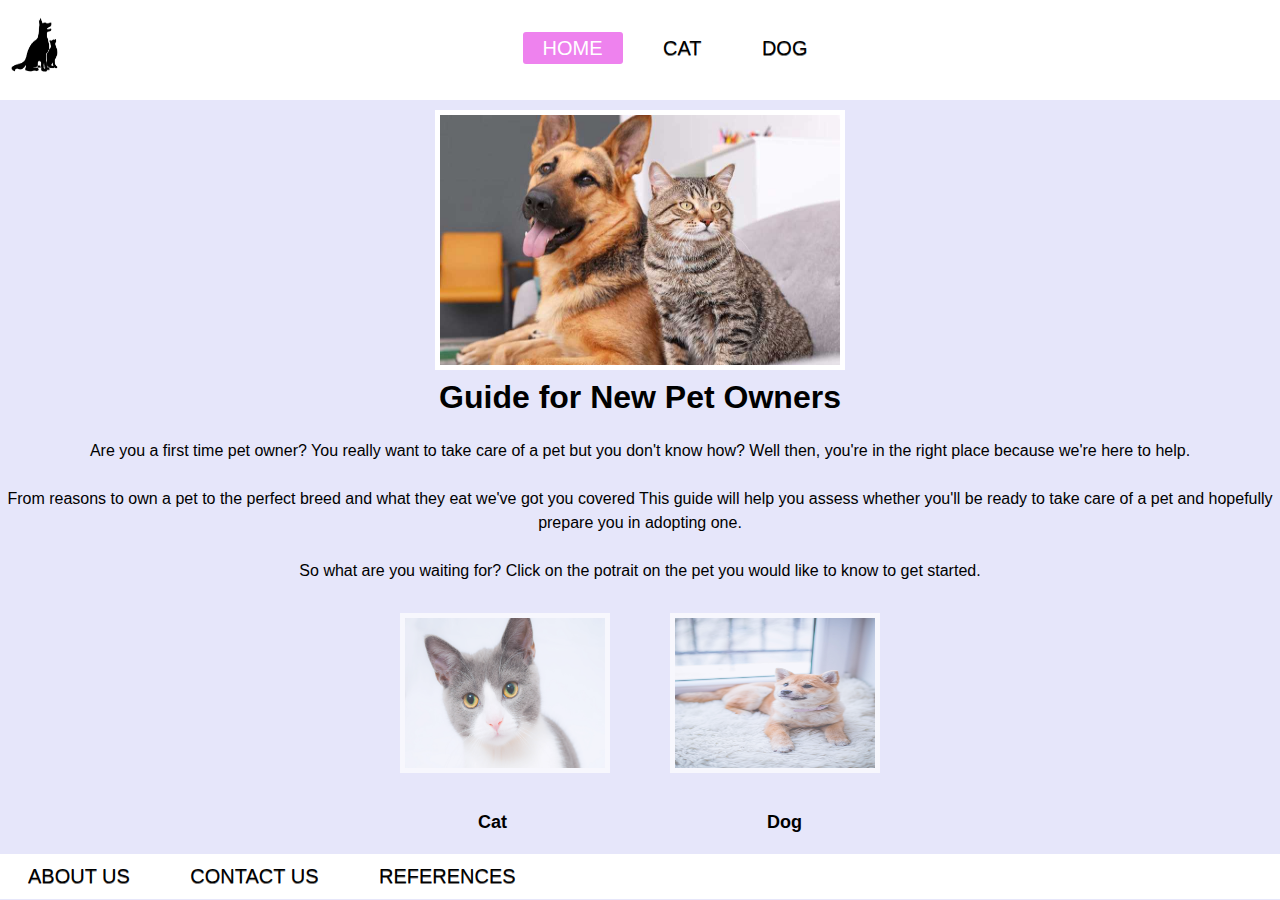
<file: index.html>
<!doctype html>
<html lang="en">
	<head>
		<meta charset="utf-8">
		<meta name="viewport" content="width=device-width, initial-scale=1.0">
		<title>Guide For New Pet Owners</title>
		<link rel="stylesheet" href="css/style.css">
	</head>
	<body class="page-overview">
        <header>
            <!-- Top Navigation Bar-->
            <nav id="main-menu">
                <!--Web page Icon Icon -->
                <a href="index.html" id="icon">
                    <img id = "icon-image" src = "images/icon.jpg", alt="icon-image">
                </a>
                <ul>
                    <!--Home Page Tab-->
                    <li class="current">
                        <a href="index.html">Home</a>
                    </li>
                    <!--Cats Tab-->
                    <li>
                            <a href="cat_reasons.html" onmouseover="display_dropdown()" 
                            onmouseup="hide_dropdown()">Cat</a>
                    </li>
                    <li>
                        <!--Dog Tab-->
                        <a href="dog.html">Dog</a>
                    </li>
                </ul>
                <!--Cat Tab Subsections-->
                <div id="dropdown-content" onmouseleave="hide_dropdown()">
                    <a href="cat_reasons.html">Reasons to Own a Cat</a>
                    <a href="cat_breeds.html">Cat Breeds</a>
                    <a href="cat_food.html">Cat Food</a>
                    <a href="cat_toys.html">Cat Toys</a>
                    <a href="cat_litter.html">Cat Litter</a>
                </div>
            </nav>
        </header>
        <!--Main Page image-->
        <section class = "page-image">
            <img src="images/cat & dog index.jpg" alt="Cat and Dog">
        </section>
        <!--Page Title and Introduction-->
        <section class = "page-intro">
            <h1>Guide for New Pet Owners</h1>
            <div>
            <article id = "page-article-index" class = "page-article">
                <p>Are you a first time pet owner? You really want to take care of a pet but you don't 
                    know how? Well then, you're in the right place because we're here to help.
                </p>
                <br>
                <p>From reasons to own a pet to the perfect breed and what they eat we've got you covered
                   This guide will help you assess whether you'll be ready to take care of a pet and hopefully
                   prepare you in adopting one. 
                </p>
                <br>
                <p>
                   So what are you waiting for? Click on the potrait on the pet you would like to know to get started.
                </p>
            </article>
            </div>
        </section>
        <!--Cat and dog navigation portrait-->
        <section class="portaits-section">
        <div class = "portraits">
            <a href="cat_reasons.html">
            <img src="images/cat portrait.jpg" alt="Cat">
            </a>
            <a href="index.html">
            <img src="images/dog portrait.jpg" alt="Dog">
            </a>
            </div>
            <div class="portrait-name">
                <p>Cat</p>
                <p>Dog</p>
            </div>
        </section>
        <footer>
            <!--Bottom footer navigation-->
            <nav id="footer-menu">
                <ul>
                    <li>
                        <a href="index.html">About Us</a>
                    </li>
                    <li>
                        <a href="cat_reasons.html">Contact Us</a>
                    </li>
                    <li>
                        <a href="references.html">References</a>
                    </li>
                </ul>
        </footer>
        <script src="js/script.js"></script>
    </body>
</html>
</file>
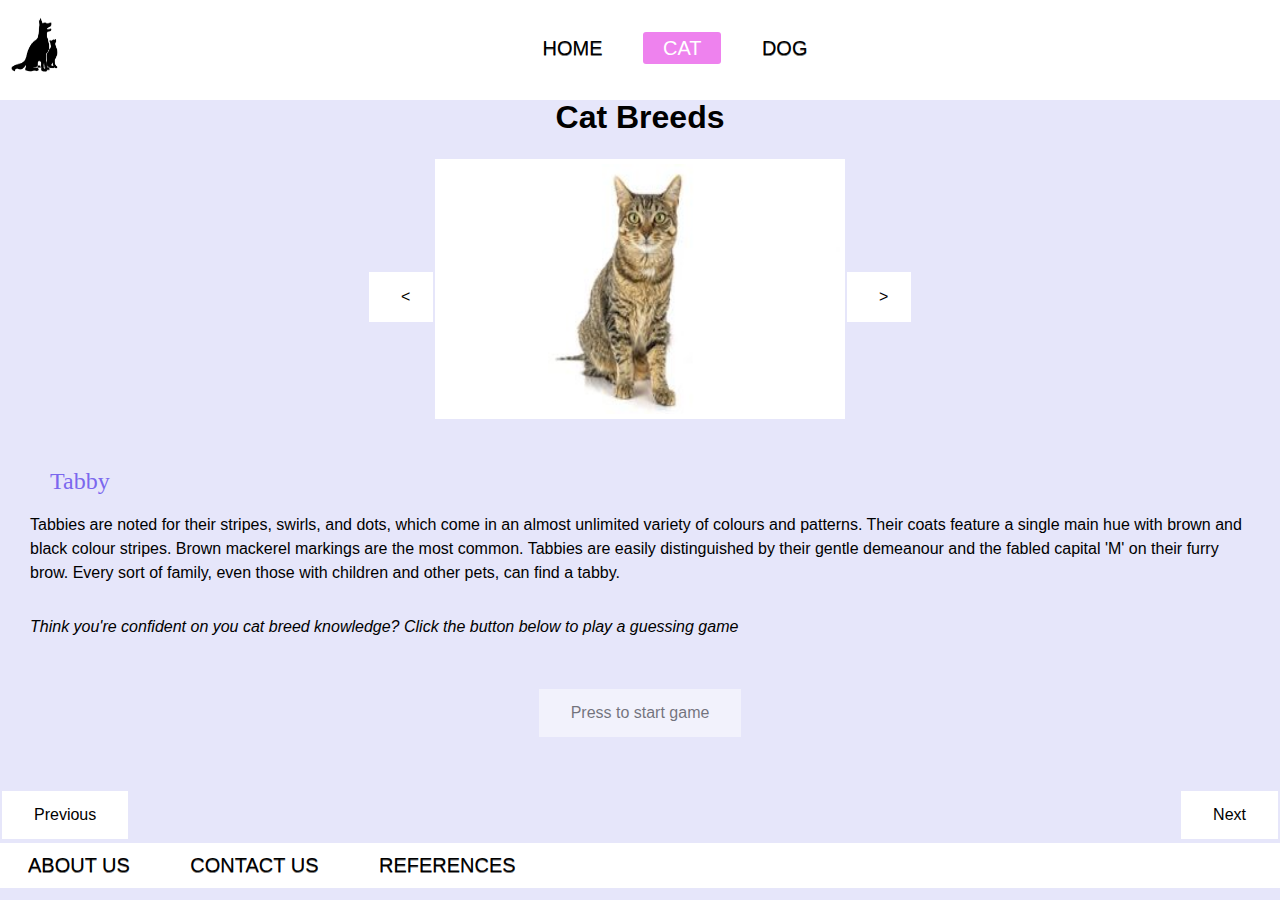
<file: cat_breeds.html>
<!doctype html>
<html lang="en">
	<head>
		<meta charset="utf-8">
		<meta name="viewport" content="width=device-width, initial-scale=1.0">
		<title>Cat Breeds</title>
		<link rel="stylesheet" href="css/style.css">
	</head>
	<body class="page-overview">
        <header>
            <!-- Top Navigation Bar-->
            <nav id="main-menu">
                <!--Web page Icon Icon -->
                <a href="index.html" id="icon">
                    <img id = "icon-image" src = "images/icon.jpg", alt="icon-image">
                </a>
                <ul>
                    <!--Home Page Tab-->
                    <li>
                        <a href="index.html">Home</a>
                    </li>
                    <!--Cats Tab-->
                    <li class="current">
                            <a href="cat_reasons.html" onmouseover="display_dropdown()" 
                            onmouseup="hide_dropdown()">Cat</a>
                    </li>
                    <li>
                        <!--Dog Tab-->
                        <a href="dog.html">Dog</a>
                    </li>
                </ul>
                <!--Cat Tab Subsections-->
                <div id="dropdown-content" onmouseleave="hide_dropdown()">
                    <a href="cat_reasons.html">Reasons to Own a Cat</a>
                    <a href="cat_breeds.html">Cat Breeds</a>
                    <a href="cat_food.html">Cat Food</a>
                    <a href="cat_toys.html">Cat Toys</a>
                    <a href="cat_litter.html">Cat Litter</a>
                </div>
            </nav>
        </header>
        <!--Page Title-->
        <section class = "page-intro">
            <h1>Cat Breeds</h1>
            <article class = "page-article-breed">
                <!-- Cat Breeds Pictures-->
                <section class="breeds-name">
                <button onclick="prevBreed()" class="button">&lt</button>
                <img id = "Tabby-image" src="images/Tabby.jpg" alt="Tabby Cat" style="display:flex">
                <img id = "Siberian-image" src="images/Siberian.jpg" alt="Siberian Cat">
                <img id = "British-Shorthair-image" src="images/British-Shorthair.jpg" alt="British Shorthair Cat">
                <img id = "Persian-image" src="images/Persian.jpg" alt="Persian Cat">
                <img id = "Siamese-image" src="images/Siamese.jpg" alt="Siamese Cat">
                <img id = "Ragdoll-image" src="images/Ragdoll.jpg" alt="Ragdoll Cat">
                <button onclick="nextBreed()" class="button">&gt</button>
                </section>
                <!--Cat Breeds Information-->
                <section class="breeds-info">
                    <section id = "Tabby-info" style="display:inline-block">
                        <p>Tabby</p>
                        <article>
                            Tabbies are noted for their stripes, swirls, and dots, which come in an almost
                            unlimited variety of colours and patterns. Their coats feature a single main
                            hue with brown and black colour stripes. Brown mackerel markings are the most
                            common.
                            Tabbies are easily distinguished by their gentle demeanour and the fabled 
                            capital 'M' on their furry brow.
                            
                            Every sort of family, even those with children and other pets, can find a 
                            tabby.
                        </article>
                    </section>
                    <section id = "Siberian-info">
                        <p>Siberian</p>
                        <article>
                            Siberian cats are native to Siberia, a region of Russia noted for its long, 
                            severe winters, as their name suggests. Their lengthy, waterproof triple coat 
                            and powerful bodies reflect their rugged beginnings.

                            The personalities of these alert, well-built cats are kittenish. This breed is 
                            affectionate and enjoys cuddling. Siberians are dedicated to their pet parents 
                            and get along well with children and other animals in general.
                        </article>
                    </section>
                    <section id = "British-Shorthair-info">
                        <p>British-Shorthair</p>
                        <article>
                            The British shorthair is one of the most popular cat breeds in the world. 
                            They have a thick, fluffy short coat as well as a cheerful, no-nonsense
                            sensibility towards life. British shorthairs make excellent family cats and 
                            enjoy spending time with their owners, however they may frown upon being 
                            handled or cuddled excessively.

                            The original British shorthair is coated in blue fur, but this lovely breed 
                            comes in a range of hues and patterns. The nice factor is that this medium-to-large 
                            cat has hardly any health issues.
                        </article>
                    </section>
                    <section id = "Persian-info">
                        <p>Persian</p>
                        <article>
                            Persian cats have been snuggling up with their owners since the 1600s, making 
                            them one of the most well-known and adored cat breeds on the planet. It's 
                            difficult to resist the allure of a Persian with their long, flowing coats, 
                            heavy bodies, and flat faces.

                            Persian cats are a medium-sized breed that takes their position as a loving 
                            companion very seriously, and they're always willing to be petted and fussed 
                            over at any time. When introduced as kittens, this lovely feline comes in a 
                            range of colours and colour combinations, and they get along with all 
                            family members (including other furry ones). You won't find a more 
                            affectionate friend if you're prepared to put in a little effort with grooming
                        </article>
                    </section>
                    <section id = "Siamese-info">
                        <p>Siamese</p>
                        <article>
                            The Siamese cat is a beautiful, intelligent feline with a pleasant personality
                            who attracts people wherever they goes. These cats are recognised for being "dog-like"
                            and for requiring a lot of attention—human companionship is something this breed craves.

                            Siamese kittens are a popular breed . The Cat Fanciers' Association ranked the Siamese 
                            as the 13th most popular cat breed. It's easy to see why they're so popular, given their 
                            warm nature.
                        </article>
                    </section>
                    <section id = "Ragdoll-info">
                        <p>Ragdoll</p>
                        <article>
                            Ragdolls are big, affectionate cats with a lot of patience and gentleness. Despite their size,
                            these cats are a placid and quiet breed that enjoys nothing more than playing and cuddling with
                            their owners.

                            This breed is known for being easy to care for and extremely social. They make wonderful family 
                            pets and get along with kids. If you give this fluffy feline your time and attention, they will 
                            repay you with eternal loyalty and affection.
                        </article>
                    </section>
                </section>
             </article>
        </section>
        <!-- Guessing Game-->
        <section class="game">
            <em>Think you're confident on you cat breed knowledge? Click the button below to play a guessing game</em>
            <!--Guess Game Button-->
            <div id="start-button">
                <button onclick="startGame()" class="button" id="game-button"> Press to start game</button>
            </div>
            <!--Game Images-->
            <section id="show-game">
                <div id="game-guess-box">
                    <h1 id="game-question">Cat Breed</h1>
                </div>
                <section class = "game-portraits">
                    <div id="first row">
                    <img id = "Tabby" onclick="checkPortrait(this.id)" src="images/Tabby.jpg" alt="Cat">
             
                    <img id = "Siberian" onclick="checkPortrait(this.id)" src="images/Siberian.jpg" alt="Cat">
            
                    <img id = "British-Shorthair" onclick="checkPortrait(this.id)" src="images/British-Shorthair.jpg" alt="Cat">
                    </div>
                    <div id="second-row">
                    <img id = "Persian" onclick="checkPortrait(this.id)" src="images/Persian.jpg" alt="Cat">

                    <img id = "Siamese" onclick="checkPortrait(this.id)" src="images/Siamese.jpg" alt="Cat">

                    <img id = "Ragdoll" onclick="checkPortrait(this.id)" src="images/Ragdoll.jpg" alt="Cat">
                    </div>
                </section>
            </section>
        </section>
        <!--Page Buttons-->
        <div class="buttons">
            <button onclick="location.href = 'cat_reasons.html'" class="button"> Previous</button>
            <button onclick="location.href = 'cat_food.html'" class="button"> Next</button>
        </div>
        <footer>
            <!--Bottom Navigation Menu-->
            <nav id="footer-menu">
                <ul>
                    <li>
                        <a href="index.html">About Us</a>
                    </li>
                    <li>
                        <a href="cat_homepage.html">Contact Us</a>
                    </li>
                    <li>
                        <a href="references.html">References</a>
                    </li>
                </ul>
        </footer>
        <script src="js/script.js"></script>
    </body>
</html>
</file>
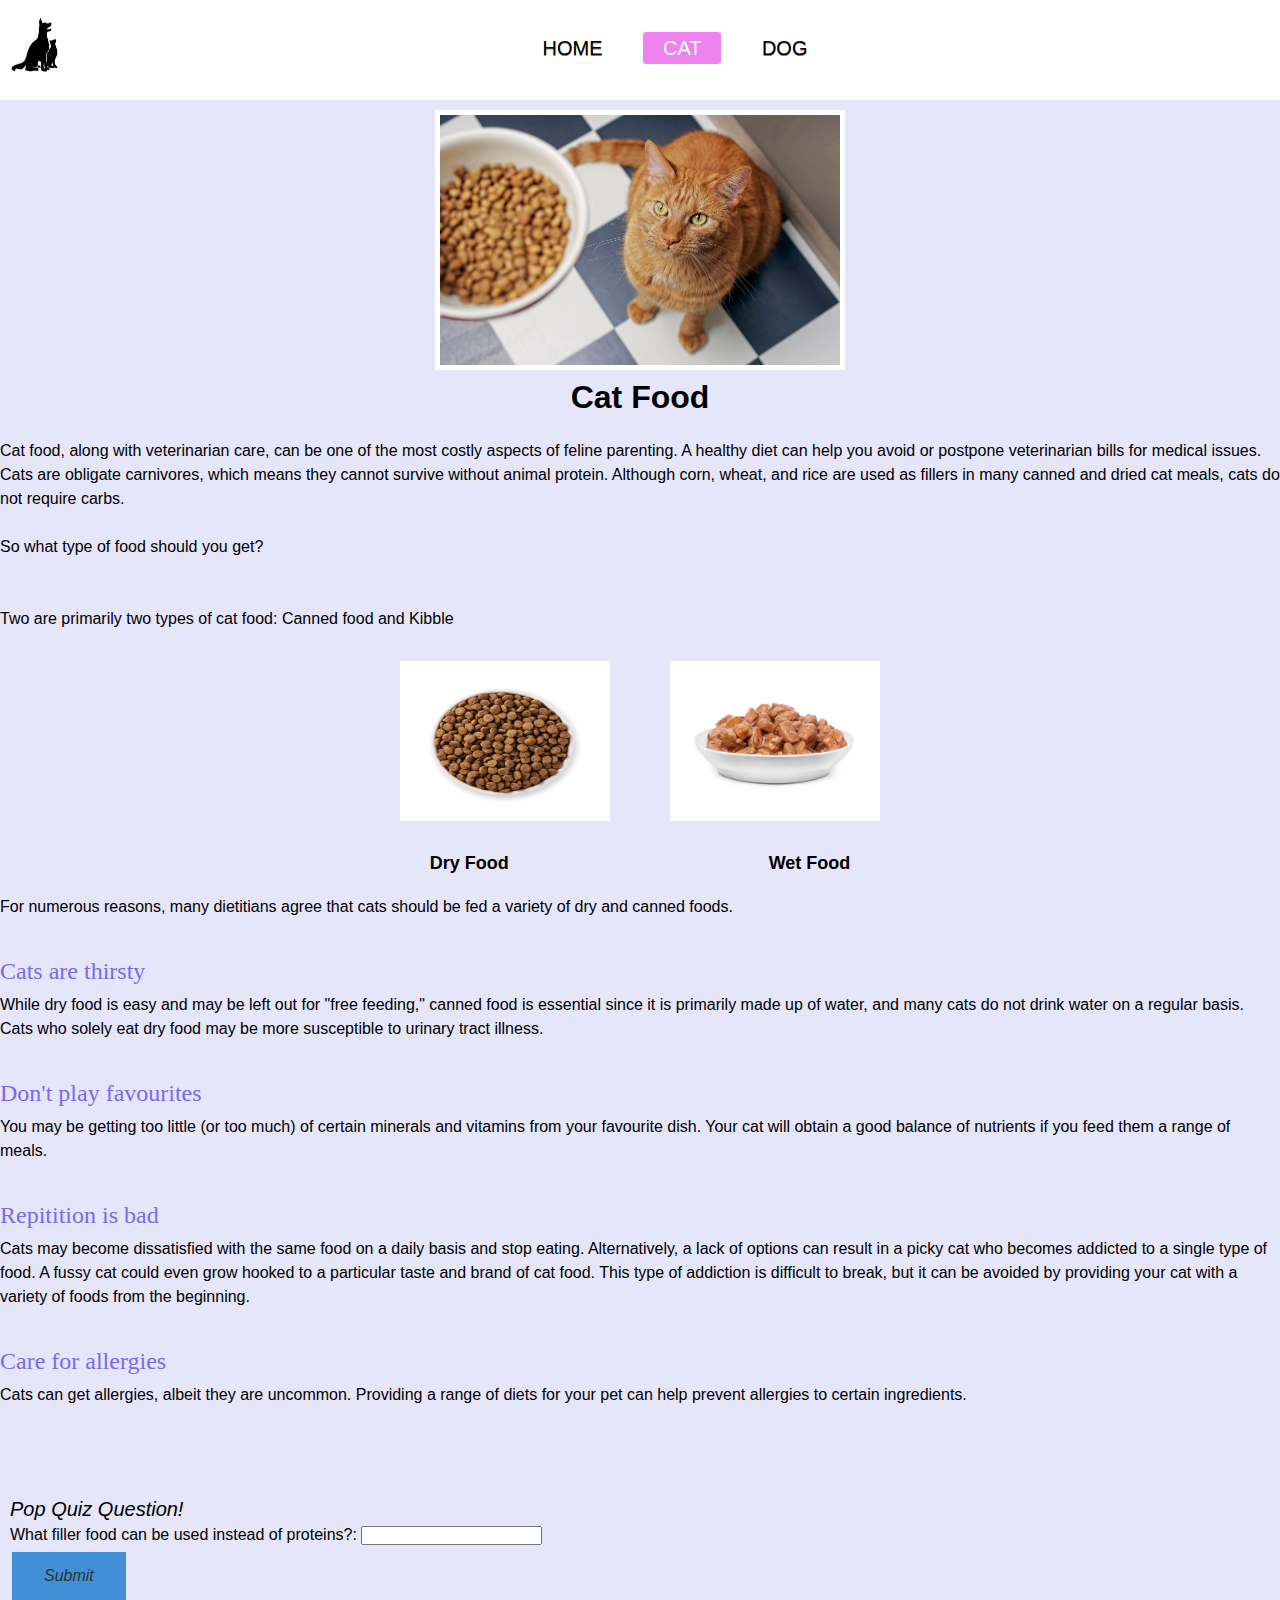
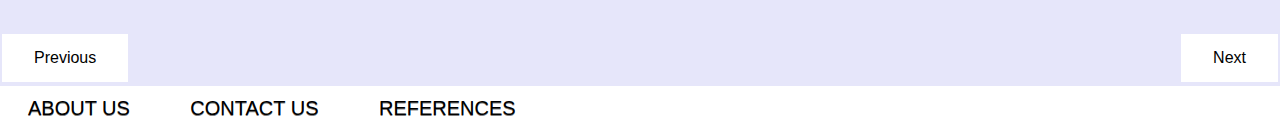
<file: cat_food.html>
<!doctype html>
<html lang="en">
	<head>
		<meta charset="utf-8">
		<meta name="viewport" content="width=device-width, initial-scale=1.0">
		<title>Cat Food</title>
		<link rel="stylesheet" href="css/style.css">
	</head>
	<body class="page-overview">
        <header>
            <!-- Top Navigation Bar-->
            <nav id="main-menu">
                <!--Web page Icon Icon -->
                <a href="index.html" id="icon">
                    <img id = "icon-image" src = "images/icon.jpg", alt="icon-image">
                </a>
                <ul>
                    <!--Home Page Tab-->
                    <li>
                        <a href="index.html">Home</a>
                    </li>
                    <!--Cats Tab-->
                    <li class="current">
                            <a href="cat_reasons.html" onmouseover="display_dropdown()" 
                            onmouseup="hide_dropdown()">Cat</a>
                    </li>
                    <li>
                        <!--Dog Tab-->
                        <a href="dog.html">Dog</a>
                    </li>
                </ul>
                <!--Cat Tab Subsections-->
                <div id="dropdown-content" onmouseleave="hide_dropdown()">
                    <a href="cat_reasons.html">Reasons to Own a Cat</a>
                    <a href="cat_breeds.html">Cat Breeds</a>
                    <a href="cat_food.html">Cat Food</a>
                    <a href="cat_toys.html">Cat Toys</a>
                    <a href="cat_litter.html">Cat Litter</a>
                </div>
            </nav>
        </header>
        <!--Page Main Image-->
        <section class = "page-image">
            <img src="images/cat-food.jpg" alt="Cat Food">
        </section>
        <!--Page Title-->
        <section class = "page-intro">
            <h1>Cat Food</h1>
            <div>
                <!--Page Introduction-->
            <article class = "page-article">
                <p>Cat food, along with veterinarian care, can be one of the most costly aspects of 
                    feline parenting. A healthy diet can help you avoid or postpone veterinarian bills 
                    for medical issues.
                    Cats are obligate carnivores, which means they cannot survive without animal protein. 
                    Although corn, wheat, and rice are used as fillers in many canned and dried cat meals, 
                    cats do not require carbs.
                </p>
                <br>
                <p> So what type of food should you get?</p>
                <br>
                <br>
                <p>Two are primarily two types of cat food: Canned food and Kibble</p>
                <!--Food Images-->
                <section class="portaits-section">
                    <div class = "portraits">                   
                        <img src="images/kibble.png" alt="Cat">          
                         <img src="images/wet-food.jpg" alt="Dog">
                        </div> 
                        <div class="portrait-name">
                            <p>Dry Food</p>
                            <p>Wet Food</p>
                        </div>
                    </section>

                <p>For numerous reasons, many dietitians agree that cats should be fed a variety 
                    of dry and canned foods.</p>
                    <!--Food List-->
                    <dl class="page-list">
                        <dt>
                            Cats are thirsty
                            <dd>
                                While dry food is easy and may be left out for "free feeding," 
                                canned food is essential since it is primarily made up of water, 
                                and many cats do not drink water on a regular basis. Cats who solely
                                eat dry food may be more susceptible to urinary tract illness.   
                            </dd>
                        </dt>
                        <dt>
                            Don't play favourites
                            <dd>
                                You may be getting too little (or too much) of certain minerals and
                                vitamins from your favourite dish. Your cat will obtain a good balance
                                of nutrients if you feed them a range of meals.
                            </dd>
                        </dt>
                        <dt>
                            Repitition is bad
                            <dd>
                                Cats may become dissatisfied with the same food on a daily basis and stop eating.
                                Alternatively, a lack of options can result in a picky cat who becomes addicted 
                                to a single type of food. A fussy cat could even grow hooked to a particular taste
                                and brand of cat food. This type of addiction is difficult to break, but it can be 
                                avoided by providing your cat with a variety of foods from the beginning. 
                            </dd>
                        </dt>
                        <dt>
                            Care for allergies
                            <dd>
                                Cats can get allergies, albeit they are uncommon. Providing a range of diets for 
                                your pet can help prevent allergies to certain ingredients. 
                            </dd>
                        </dt>
                        </dl>
            </article>
            </div>
        </section>
        <!--Quiz Game-->
        <section class="quiz">
            <em>Pop Quiz Question!</em>
            <form id="food-quiz">
                What filler food can be used instead of proteins?: <input type="text" name="food"><br>
                <input type="button" class="button" id="quiz-button"onclick="quiz()" value="submit">
              </form>
        </section>
        <!--Page Buttons-->
        <div class="buttons">
            <button onclick="location.href = 'cat_breeds.html'"class="button"> Previous</button>
            <button onclick="location.href = 'cat_toys.html'" class="button"> Next</button>
        </div>
        <footer>
            <!--Bottom Footer Navigation-->
            <nav id="footer-menu">
                <ul>
                    <li>
                        <a href="index.html">About Us</a>
                    </li>
                    <li>
                        <a href="cat_homepage.html">Contact Us</a>
                    </li>
                    <li>
                        <a href="references.html">References</a>
                    </li>
                </ul>
        </footer>
        <script src="js/script.js"></script>
    </body>
</html>
</file>
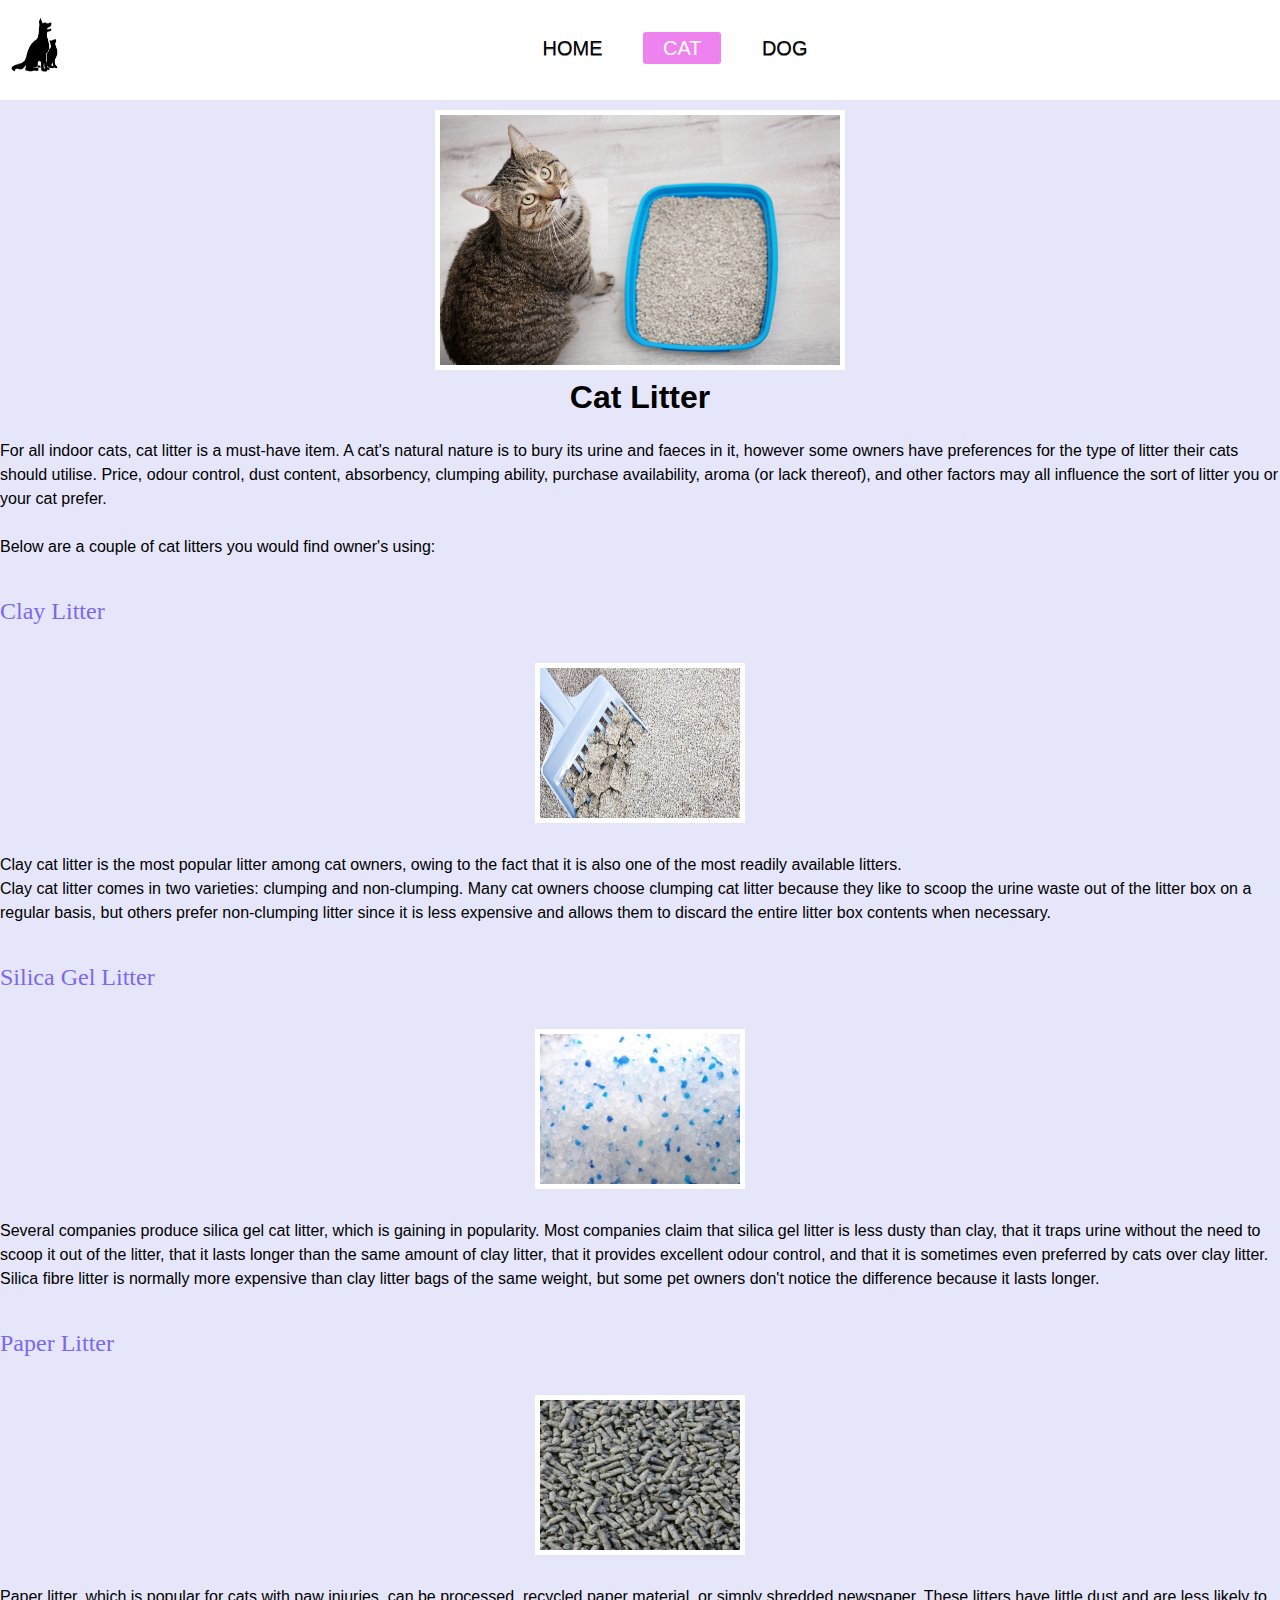
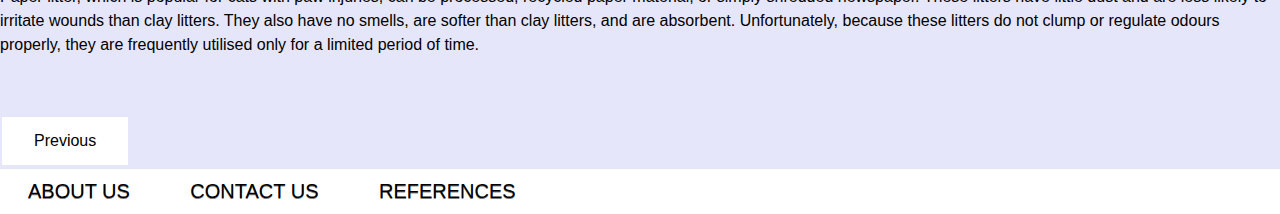
<file: cat_litter.html>
<!doctype html>
<html lang="en">
	<head>
		<meta charset="utf-8">
		<meta name="viewport" content="width=device-width, initial-scale=1.0">
		<title>Cat Litter</title>
		<link rel="stylesheet" href="css/style.css">
	</head>
	<body class="page-overview">
        <header>
            <!-- Top Navigation Bar-->
            <nav id="main-menu">
                <!--Web page Icon Icon -->
                <a href="index.html" id="icon">
                    <img id = "icon-image" src = "images/icon.jpg", alt="icon-image">
                </a>
                <ul>
                    <!--Home Page Tab-->
                    <li>
                        <a href="index.html">Home</a>
                    </li>
                    <!--Cats Tab-->
                    <li class="current">
                            <a href="cat_reasons.html" onmouseover="display_dropdown()" 
                            onmouseup="hide_dropdown()">Cat</a>
                    </li>
                    <li>
                        <!--Dog Tab-->
                        <a href="dog.html">Dog</a>
                    </li>
                </ul>
                <!--Cat Tab Subsections-->
                <div id="dropdown-content" onmouseleave="hide_dropdown()">
                    <a href="cat_reasons.html">Reasons to Own a Cat</a>
                    <a href="cat_breeds.html">Cat Breeds</a>
                    <a href="cat_food.html">Cat Food</a>
                    <a href="cat_toys.html">Cat Toys</a>
                    <a href="cat_litter.html">Cat Litter</a>
                </div>
            </nav>
        </header>
        <!--Main Page Image-->
        <section class = "page-image">
            <img src="images/cat-litter.jpg" alt="cat-litter">
        </section>
        <!--Page Title-->
        <section class = "page-intro">
            <h1>Cat Litter</h1>
            <div>
                <!--Page Introduction-->
            <article class = "page-article">
                <p>
                    For all indoor cats, cat litter is a must-have item. A cat's natural nature is to
                    bury its urine and faeces in it, however some owners have preferences for the type of
                    litter their cats should utilise.

                    Price, odour control, dust content, absorbency, clumping ability, purchase availability,
                    aroma (or lack thereof), and other factors may all influence the sort of litter you or your
                    cat prefer.
                </p>
                <br>
                <p> Below are a couple of cat litters you would find owner's using:</p>
                <!--Litter List-->
                <dl class="page-list">
                    <dt> 
                        Clay Litter
                        <dd>
                            <!--Clay Litter Image-->
                            <section class="portaits-section">
                                <div class = "portraits">
                                    <img src="images/clay-litter.jpg" alt="Cat">
                                    </div>                 
                                </section>

                            Clay cat litter is the most popular litter among cat owners,
                            owing to the fact that it is also one of the most readily available litters.
                            <br>
                            Clay cat litter comes in two varieties: clumping and non-clumping. Many cat
                            owners choose clumping cat litter because they like to scoop the urine waste 
                            out of the litter box on a regular basis, but others prefer non-clumping litter 
                            since it is less expensive and allows them to discard the entire litter box contents 
                            when necessary.
                        </dd>
                    </dt>
                    <dt> 
                        Silica Gel Litter
                        <dd>
                            <!--Silica Gel Litter Image-->
                            <section class="portaits-section">
                                <div class = "portraits">
                                    <img src="images/silica-gel-cat-litter.jpg" alt="Cat">
                                    </div>                 
                                </section>

                            Several companies produce silica gel cat litter, which is gaining in popularity. Most 
                            companies claim that silica gel litter is less dusty than clay, that it traps urine 
                            without the need to scoop it out of the litter, that it lasts longer than the same amount 
                            of clay litter, that it provides excellent odour control, and that it is sometimes even 
                            preferred by cats over clay litter.

                            Silica fibre litter is normally more expensive than clay litter bags of the same weight, 
                            but some pet owners don't notice the difference because it lasts longer.
                        </dd>
                    </dt>
                    <dt>Paper Litter
                        <dd>
                            <!--Paper Litter Image-->
                            <section class="portaits-section">
                                <div class = "portraits">
                                    <img src="images/paper-cat-litter.jpg" alt="Cat">
                                    </div>                 
                                </section>

                            Paper litter, which is popular for cats with paw injuries, can be processed, recycled paper 
                            material, or simply shredded newspaper. These litters have little dust and are less likely 
                            to irritate wounds than clay litters. They also have no smells, are softer than clay litters, 
                            and are absorbent. Unfortunately, because these litters do not clump or regulate odours 
                            properly, they are frequently utilised only for a limited period of time.
                        </dd>
                    </dt>
                </dl>
            </article>
            </div>
        </section>
        <!--Page Button-->
        <div class="buttons">
            <button onclick="location.href = 'cat_toys.html'" class="button"> Previous</button>
        </div>
        <footer>
            <!--Footer Navigation Menu-->
            <nav id="footer-menu">
                <ul>
                    <li>
                        <a href="index.html">About Us</a>
                    </li>
                    <li>
                        <a href="cat_homepage.html">Contact Us</a>
                    </li>
                    <li>
                        <a href="references.html">References</a>
                    </li>
                </ul>

        </footer>
        <script src="js/script.js"></script>
    </body>
</html>
</file>
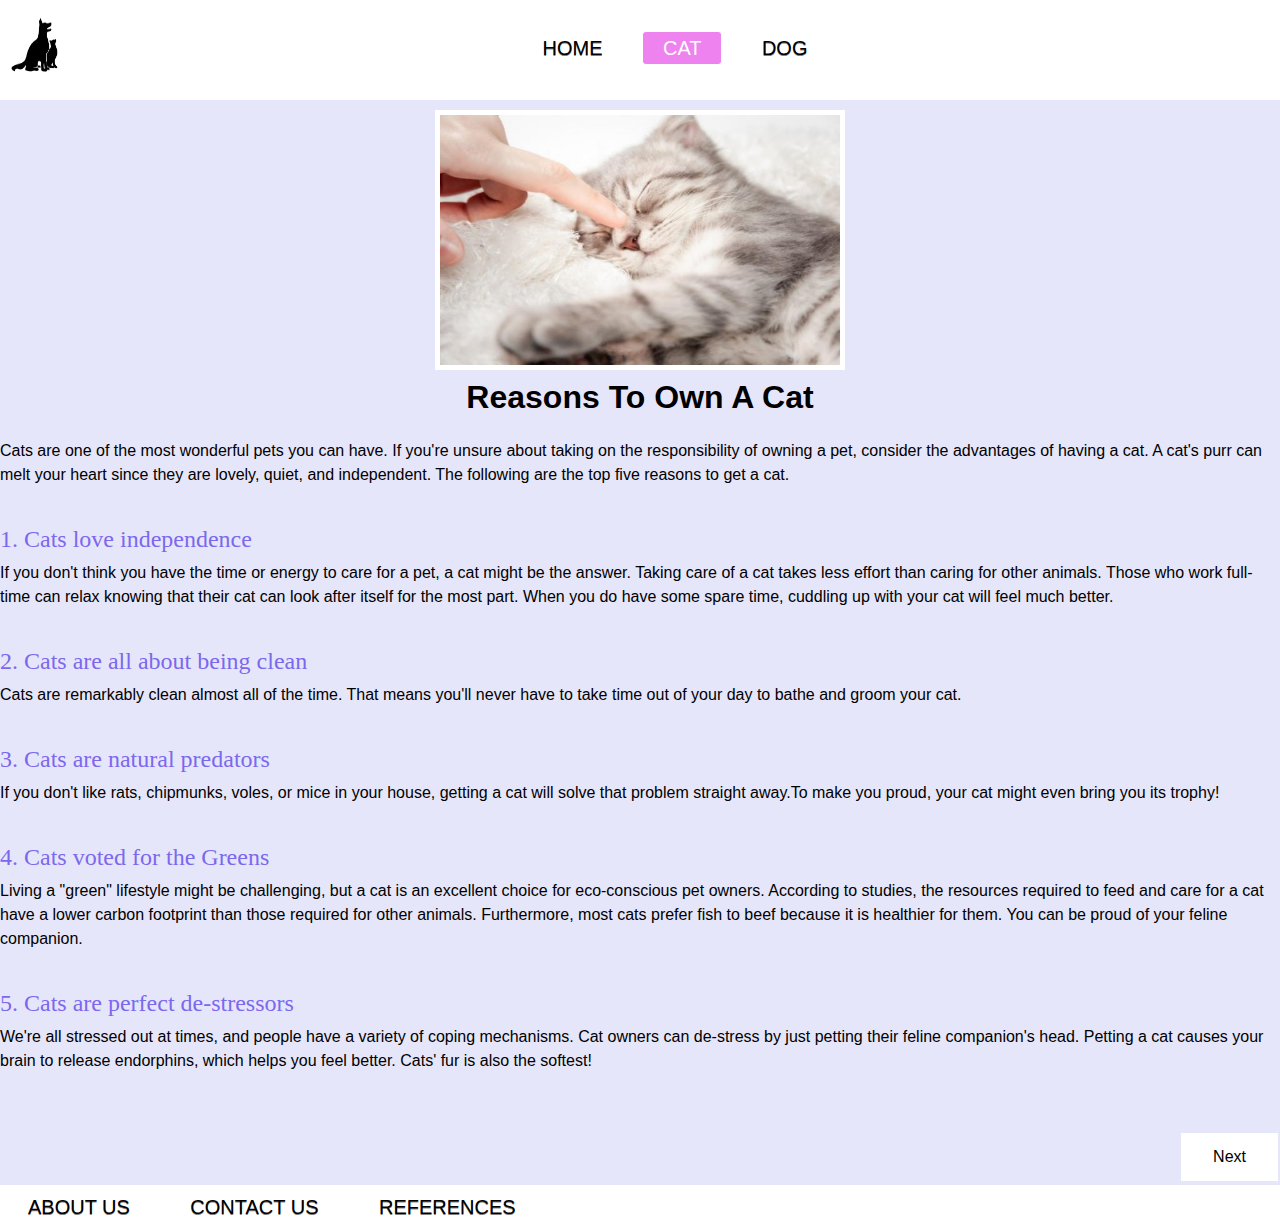
<file: cat_reasons.html>
<!doctype html>
<html lang="en">
	<head>
		<meta charset="utf-8">
		<meta name="viewport" content="width=device-width, initial-scale=1.0">
		<title>Cat Food</title>
		<link rel="stylesheet" href="css/style.css">
	</head>
	<body class="page-overview">
        <header>
            <!-- Top Navigation Bar-->
            <nav id="main-menu">
                <!--Web page Icon Icon -->
                <a href="index.html" id="icon">
                    <img id = "icon-image" src = "images/icon.jpg", alt="icon-image">
                </a>
                <ul>
                    <!--Home Page Tab-->
                    <li>
                        <a href="index.html">Home</a>
                    </li>
                    <!--Cats Tab-->
                    <li class="current">
                            <a href="cat_reasons.html" onmouseover="display_dropdown()" 
                            onmouseup="hide_dropdown()">Cat</a>
                    </li>
                    <li>
                        <!--Dog Tab-->
                        <a href="dog.html">Dog</a>
                    </li>
                </ul>
                <!--Cat Tab Subsections-->
                <div id="dropdown-content" onmouseleave="hide_dropdown()">
                    <a href="cat_reasons.html">Reasons to Own a Cat</a>
                    <a href="cat_breeds.html">Cat Breeds</a>
                    <a href="cat_food.html">Cat Food</a>
                    <a href="cat_toys.html">Cat Toys</a>
                    <a href="cat_litter.html">Cat Litter</a>
                </div>
            </nav>
        </header>
        <!--Page Main Image-->
        <section class = "page-image">
            <img src="images/cat-reasons.jpg" alt="Cat">
        </section>
        <section class = "page-intro">
            <!-- Introdction to Cat Reasons-->
            <h1>Reasons To Own A Cat</h1>
            <p>Cats are one of the most wonderful pets you can have. If you're unsure about 
                taking on the responsibility of owning a pet, consider the advantages of having 
                a cat. A cat's purr can melt your heart since they are lovely, quiet, and 
                independent. The following are the top five reasons to get a cat.</p>
            <div>
            <article class = "page-article">
                <!-- Cat Reasons List-->
                <dl class = "page-list">
                    <dt class="page-list-items">
                        1. Cats love independence
                        <dd>

                            If you don't think you have the time or energy to care for a pet, 
                            a cat might be the answer. Taking care of a cat takes less effort 
                            than caring for other animals. Those who work full-time can relax knowing 
                            that their cat can look after itself for the most part. When you do have some 
                            spare time, cuddling up with your cat will feel much better.
                        </dd>
                    </dt>
                    <dt>
                        2. Cats are all about being clean
                        <dd>
                            Cats are remarkably clean almost all of the time. 
                            That means you'll never have to take time out of your day to bathe 
                            and groom your cat.
                        </dd>
                    </dt>
                    <dt>
                        3. Cats are natural predators
                        <dd>
                            If you don't like rats, chipmunks, voles, or mice in your house, getting 
                            a cat will solve that problem straight away.To make you proud, your cat
                            might even bring you its trophy!
                        </dd>
                    </dt>
                    <dt>
                        4. Cats voted for the Greens
                        <dd>
                            Living a "green" lifestyle might be challenging, but a cat is an excellent
                            choice for eco-conscious pet owners. According to studies, the resources
                            required to feed and care for a cat have a lower carbon footprint than 
                            those required for other animals. Furthermore, most cats prefer fish to 
                            beef because it is healthier for them. You can be proud of your feline
                            companion.
                        </dd>
                    </dt>
                    <dt>
                        5. Cats are perfect de-stressors
                        <dd>
                            We're all stressed out at times, and people have a variety of coping 
                            mechanisms. Cat owners can de-stress by just petting their feline 
                            companion's head. Petting a cat causes your brain to release endorphins,
                            which helps you feel better. Cats' fur is also the softest!
                        </dd>
                    </dt>
                </dl>
            </article>
            </div>
        </section>
        <!--Page Buttons-->
        <div class="buttons" style="justify-content: flex-end;">
            <button onclick="location.href = 'cat_breeds.html'" class="button" > Next</button>
        </div>
        <footer>
            <!--Bottom Navigation Menu-->
            <nav id="footer-menu">
                <ul>
                    <li>
                        <a href="index.html">About Us</a>
                    </li>
                    <li>
                        <a href="cat_homepage.html">Contact Us</a>
                    </li>
                    <li>
                        <a href="references.html">References</a>
                    </li>
                </ul>

        </footer>
        <script src="js/script.js"></script>
    </body>
</html>
</file>
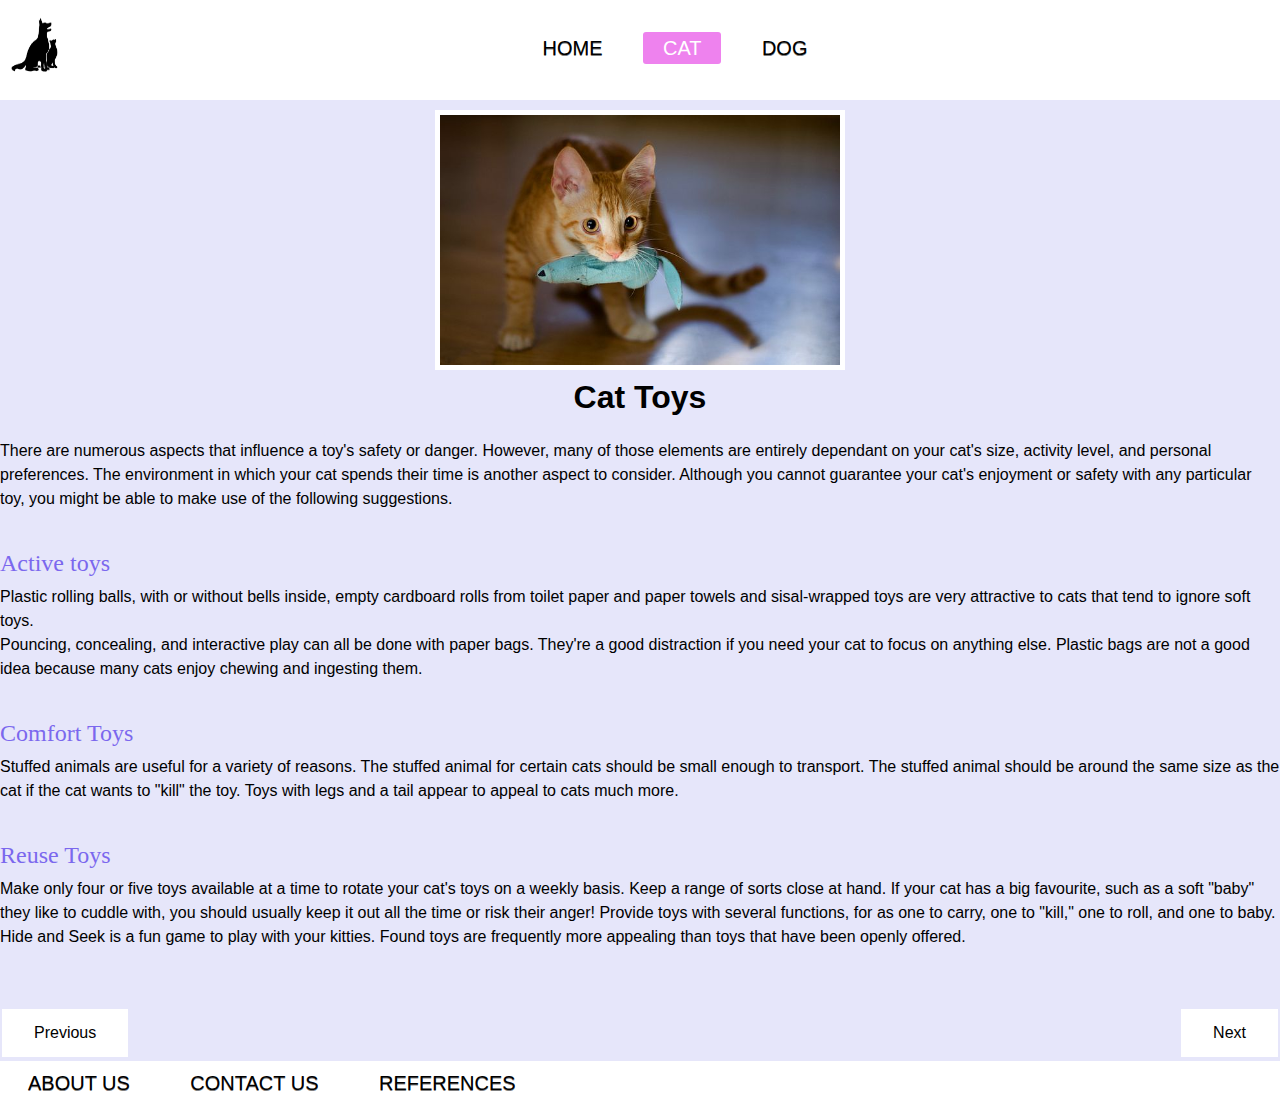
<file: cat_toys.html>
<!doctype html>
<html lang="en">
	<head>
		<meta charset="utf-8">
		<meta name="viewport" content="width=device-width, initial-scale=1.0">
		<title>Cat Toys</title>
		<link rel="stylesheet" href="css/style.css">
	</head>
	<body class="page-overview">
        <header>
            <!-- Top Navigation Bar-->
            <nav id="main-menu">
                <!--Web page Icon Icon -->
                <a href="index.html" id="icon">
                    <img id = "icon-image" src = "images/icon.jpg", alt="icon-image">
                </a>
                <ul>
                    <!--Home Page Tab-->
                    <li>
                        <a href="index.html">Home</a>
                    </li>
                    <!--Cats Tab-->
                    <li class="current">
                            <a href="cat_reasons.html" onmouseover="display_dropdown()" 
                            onmouseup="hide_dropdown()">Cat</a>
                    </li>
                    <li>
                        <!--Dog Tab-->
                        <a href="dog.html">Dog</a>
                    </li>
                </ul>
                <!--Cat Tab Subsections-->
                <div id="dropdown-content" onmouseleave="hide_dropdown()">
                    <a href="cat_reasons.html">Reasons to Own a Cat</a>
                    <a href="cat_breeds.html">Cat Breeds</a>
                    <a href="cat_food.html">Cat Food</a>
                    <a href="cat_toys.html">Cat Toys</a>
                    <a href="cat_litter.html">Cat Litter</a>
                </div>
            </nav>
        </header>
        <!--Page Main Image-->
        <section class = "page-image">
            <img src="images/cat-toys.jpg" alt="cat toy">
        </section>
        <!--Page Title-->
        <section class = "page-intro">
            <h1>Cat Toys</h1>
            <div>
                <!--Page Introduction-->
            <article class = "page-article">
                <p>
                    There are numerous aspects that influence a toy's safety or danger. 
                    However, many of those elements are entirely dependant on your cat's size, 
                    activity level, and personal preferences. The environment in which your cat 
                    spends their time is another aspect to consider. Although you cannot guarantee
                    your cat's enjoyment or safety with any particular toy, you might be able 
                    to make use of the following suggestions.
                </p>
                <!--Toy List-->
                <dl class="page-list">
                    <dt> 
                        Active toys
                        <dd>
                            Plastic rolling balls, with or without bells inside, empty cardboard rolls
                            from toilet paper and paper towels and sisal-wrapped toys are very attractive
                            to cats that tend to ignore soft toys.
                            <br>
                            Pouncing, concealing, and interactive play can all be done with paper bags. 
                            They're a good distraction if you need your cat to focus on anything else. 
                            Plastic bags are not a good idea because many cats enjoy chewing and ingesting them.
                        </dd>
                    </dt>
                    <dt> 
                        Comfort Toys
                        <dd>
                            Stuffed animals are useful for a variety of reasons. The stuffed animal for certain 
                            cats should be small enough to transport. The stuffed animal should be around the
                            same size as the cat if the cat wants to "kill" the toy. Toys with legs and a tail 
                            appear to appeal to cats much more.
                        </dd>
                    </dt>
                    <dt>Reuse Toys
                        <dd>
                            Make only four or five toys available at a time to rotate your cat's toys on a weekly
                            basis. Keep a range of sorts close at hand. If your cat has a big favourite, such as
                            a soft "baby" they like to cuddle with, you should usually keep it out all the time 
                            or risk their anger! Provide toys with several functions, for as one to carry, one to 
                            "kill," one to roll, and one to baby.

                            Hide and Seek is a fun game to play with your kitties. Found toys are frequently more 
                            appealing than toys that have been openly offered.
                        </dd>
                    </dt>
                </dl>
            </article>
            </div>
        </section>
        <!--Page Buttons-->
        <div class="buttons">
            <button onclick="location.href = 'cat_food.html'" class="button"> Previous</button>
            <button onclick="location.href = 'cat_litter.html'" class="button"> Next</button>
        </div>
        <footer>
            <!--Footer Bottom Navigation-->
            <nav id="footer-menu">
                <ul>
                    <li>
                        <a href="index.html">About Us</a>
                    </li>
                    <li>
                        <a href="cat_homepage.html">Contact Us</a>
                    </li>
                    <li>
                        <a href="references.html">References</a>
                    </li>
                </ul>
        </footer>
        <script src="js/script.js"></script>
    </body>
</html>
</file>
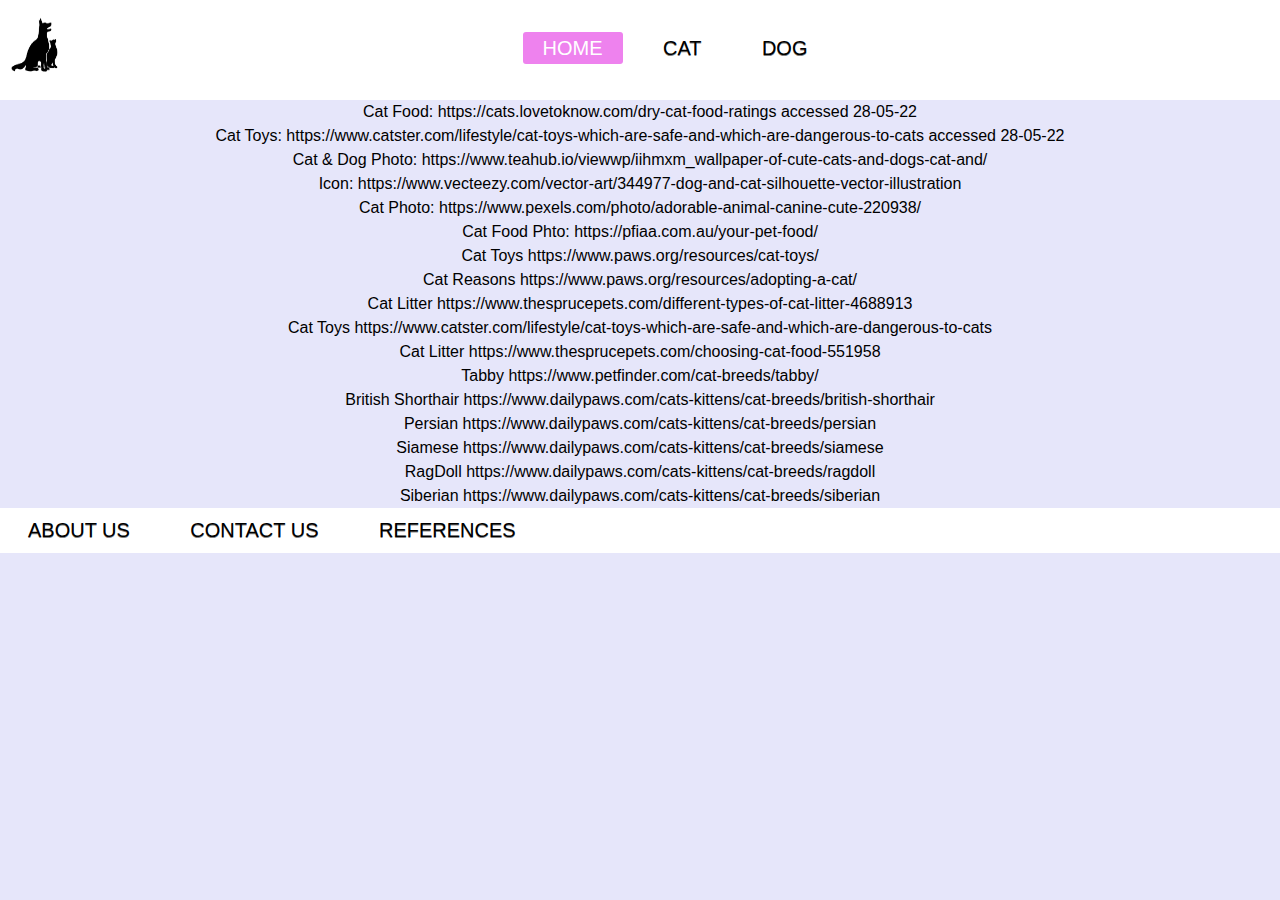
<file: references.html>
<!doctype html>
<html lang="en">
	<head>
		<meta charset="utf-8">
		<meta name="viewport" content="width=device-width, initial-scale=1.0">
		<title>Guide For New Pet Owners</title>
		<link rel="stylesheet" href="css/style.css">
	</head>
	<body class="page-overview">
        <header>
            <!-- Top Navigation Bar-->
            <nav id="main-menu">
                <!--Web page Icon Icon -->
                <a href="index.html" id="icon">
                    <img id = "icon-image" src = "images/icon.jpg", alt="icon-image">
                </a>
                <ul>
                    <!--Home Page Tab-->
                    <li class="current">
                        <a href="index.html">Home</a>
                    </li>
                    <!--Cats Tab-->
                    <li>
                            <a href="cat_reasons.html" onmouseover="display_dropdown()" 
                            onmouseup="hide_dropdown()">Cat</a>
                    </li>
                    <li>
                        <!--Dog Tab-->
                        <a href="dog.html">Dog</a>
                    </li>
                </ul>
                <!--Cat Tab Subsections-->
                <div id="dropdown-content" onmouseleave="hide_dropdown()">
                    <a href="cat_reasons.html">Reasons to Own a Cat</a>
                    <a href="cat_breeds.html">Cat Breeds</a>
                    <a href="cat_food.html">Cat Food</a>
                    <a href="cat_toys.html">Cat Toys</a>
                    <a href="cat_litter.html">Cat Litter</a>
                </div>
            </nav>
        </header>
        <!--Reference List-->
        <section class = "page-intro">
            <p>Cat Food: https://cats.lovetoknow.com/dry-cat-food-ratings accessed 28-05-22</p>
           <p>Cat Toys: https://www.catster.com/lifestyle/cat-toys-which-are-safe-and-which-are-dangerous-to-cats accessed 28-05-22</p>
           <p>Cat & Dog Photo: https://www.teahub.io/viewwp/iihmxm_wallpaper-of-cute-cats-and-dogs-cat-and/</p>
           <p>Icon: https://www.vecteezy.com/vector-art/344977-dog-and-cat-silhouette-vector-illustration</p>
           <p>Cat Photo: https://www.pexels.com/photo/adorable-animal-canine-cute-220938/</p>
           <p>Cat Food Phto: https://pfiaa.com.au/your-pet-food/</p>
           <p>Cat Toys https://www.paws.org/resources/cat-toys/</p>
           <p>Cat Reasons https://www.paws.org/resources/adopting-a-cat/</p>
           <p> Cat Litter https://www.thesprucepets.com/different-types-of-cat-litter-4688913</p>
           <p>Cat Toys https://www.catster.com/lifestyle/cat-toys-which-are-safe-and-which-are-dangerous-to-cats</p>
           <p>Cat Litter https://www.thesprucepets.com/choosing-cat-food-551958</p>
           <p>Tabby https://www.petfinder.com/cat-breeds/tabby/</p>
           <p>British Shorthair https://www.dailypaws.com/cats-kittens/cat-breeds/british-shorthair</p>
           <p>Persian https://www.dailypaws.com/cats-kittens/cat-breeds/persian</p>
           <p>Siamese https://www.dailypaws.com/cats-kittens/cat-breeds/siamese</p>
           <p>RagDoll https://www.dailypaws.com/cats-kittens/cat-breeds/ragdoll</p>
           <p> Siberian https://www.dailypaws.com/cats-kittens/cat-breeds/siberian</p>
        </section>
        <footer>
            <nav id="footer-menu">
                <ul>
                    <li>
                        <a href="index.html">About Us</a>
                    </li>
                    <li>
                        <a href="cat_reasons.html">Contact Us</a>
                    </li>
                    <li>
                        <a href="references.html">References</a>
                    </li>
                </ul>
        </footer>
        <script src="js/script.js"></script>
    </body>
</html>
</file>
<file: css/style.css>
/* Color
Lavender : #E6E6FA
Violet: #EE82EE
Plum : 	#DDA0DD
Blue: #187bcd
*/

/*Adjust Webpage for mobile screens*/
.column {
    width: 100%;
  }
  
  @media (min-width: 600px) {
    .column {
      width: 50%;
    }
  }

* {
	margin: 0;
	padding: 0;
}


body {
	font-family: 'Roboto Condensed', Helvetica, Arial, sans-serif;
	font-size: 16px;
	line-height: 1.5em;
	background: 	#E6E6FA;
	color: black;
}

/* Top Navigation Main Menu */

#main-menu {
	background-color: rgb(255, 255, 255);
    height: 100px;

}

/* Icon*/
#icon-image{
    margin:10px;
    width: 50px;
    height: 70px;
    float: left;
}
#icon:hover {
    background: white !important;
}
/* Top Navigation Elements*/
#main-menu ul {
	padding: 0.5em 0;
	text-align: center;
}


#main-menu li {
	list-style: none;
	padding: 0.1em 0.5em;
    display: inline-block;
}

#main-menu a {
	color: rgb(0, 0, 0);
	text-decoration: none;
	padding: 0.25em 1em;
	text-transform: uppercase;
	border-radius: 3px;
	text-shadow: rgba(0,0,0,0.5) 0 1px 0;
    font-size: 20px;
}

#main-menu a:hover {
	background: #DDA0DD;
}

/* Current Page*/
#main-menu li.current a {
	background: 	#EE82EE;
	color: rgb(255, 255, 255);
	text-shadow: none;
}
/*Top Navigation sub elements*/
#dropdown-content{
        display:none;
        justify-content: center;
        font-size: 16px;  
        color: rgb(0, 0, 0);
        background-color: white;
        text-align: center;
}

/*Main Page Image*/
.page-image{
        display: flex;
        margin:10px;
        justify-content: space-around;
}

.page-image>img{
    width: 400px;
    height: 250px;
    border: 5px solid rgb(255, 255, 255);
}

.page-intro{
    display: flex;
    align-items: center;
    flex-direction: column;
    justify-content: center;
}
.page-intro>h1{
    margin: 5px;
    margin-bottom: 30px;
}

/*Cat Portrait Images*/
.portraits{
    display: flex;
    align-items: center;
    justify-content: center;
}
.portraits>a>img{
    width: 200px;
    height: 150px;
    border: 5px solid rgb(255, 255, 255);
    margin: 30px;
    opacity: 0.7;
}
.portraits>a>img:hover{
    opacity: 1;
}
.portraits>img{
    width: 200px;
    height: 150px;
    border: 5px solid rgb(255, 255, 255);
    margin: 30px;
    background-color: white;
}
.portrait-name {
    display: flex;
    align-items: center;
    justify-content: center;
    margin-bottom: 20px;
}
.portrait-name>p {
    margin: 0px 130px;
    font-size: large;
    font-weight: bold;
}
/*Bottom footer navigation bar*/
#footer-menu {
	background-color: rgb(255, 255, 255);
    display: flex;
    justify-content: left;
    flex-direction: row;
}

#footer-menu ul {
	padding: 0.5em 0;
	text-align: center;
}


#footer-menu li {
	list-style: none;
	padding: 0.1em 0.5em;
    display: inline-block;
}

#footer-menu a {
	color: rgb(0, 0, 0);
	text-decoration: none;
	padding: 0.25em 1em;
	text-transform: uppercase;
	border-radius: 3px;
	text-shadow: rgba(0,0,0,0.5) 0 1px 0;
    font-size: 20px;
}

#footer-menu a:hover {
	background: 	#DDA0DD;
}

#footer-menu li.current a {
	background: #EE82EE;
	color: rgb(255, 255, 255);
	text-shadow: none;
}

/*Page Main Article*/
.page-article{
    display: block;
    justify-content: center;
}
/*Index page main article*/
#page-article-index{
    text-align: center;
}

/*Page Buttons*/
.button {
    border: none;
    color: rgb(0, 0, 0);
    background-color: rgb(255, 255, 255);
    padding: 15px 32px;
    text-align: center;
    text-decoration: none;
    display: inline-block;
    font-size: 16px;
    margin: 4px 2px;
    cursor: pointer;
    margin-top: 20px;
  }

  .buttons{
      display: flex;
      justify-content: space-between;
  }

  .button:hover{
     background-color: #DDA0DD;
  }

  /*Submit Quiz Button*/
  #quiz-button{
      text-transform: capitalize;
      font-style: oblique;
      margin-top: 5px;
      background-color: #187bcd;
      opacity: 0.8;
  }
  #quiz-button:hover{
    opacity: 1;
}


  /*Cat breed article*/
    .page-article-breed{
    display: flex;
    align-items: center;
    flex-direction: column;
    justify-content: center;
}

  /*Cat Breed game images*/
  .game-portraits{
      display: flex;
      flex-wrap: wrap;
      justify-content: center;
  }
  .game-portraits>div>img{
    width: 200px;
    height: 170px;
    border: 5px solid rgb(255, 255, 255);
    margin: 50px;
    box-shadow: 0 0 10px black;
}

/*Guess game button*/
#start-button{
    display: flex;
    align-items: center;
    justify-content: center;
    margin: 30px;
}

.game>em{
    padding: 30px;
}

#show-game{
    display: none;
}
#game-button{
    opacity: 0.5;
}
#game-button:hover{
    opacity: 1;
    background-color: #187bcd;
}
#game-guess-box{
    display: flex;
    align-items: center;
    justify-content: center;
}
#game-question{
    margin: 20px;
}

/*Quiz*/
.quiz{
    margin: 10px;
    margin-top: 50px;
}
.quiz>em{
    font-size: 20px;
}

/*Cat Breed Information*/
.breeds-name{
    display: flex;
    align-items: center;
}
.breeds-name>button{
    width: 50px;
    height: 50px;
}
.breeds-name>img{
    display: none;
    width: 400px;
    height: 250px;
    border: 5px solid rgb(255, 255, 255);
}
.breeds-info{
    display: flex;
    flex: content;
    align-items: center;
    justify-content: center;
    margin: 30px;
}
.breeds-info>section{
    display: none;
}
.breeds-info>section>p{
    font-family: 'Times New Roman', Times, serif;
    font-size: 24px;
    color: #7B68EE;
    margin: 20px;
}

/*Page lists*/
.page-list>dt{
    font-family: 'Times New Roman', Times, serif;
    font-size: 24px;
    color: #7B68EE;
    margin-top: 40px;
    margin-bottom: 10px;
}
.page-list>dd{
    font-size: 16px;
    margin-bottom: 40px;
}
</file>
